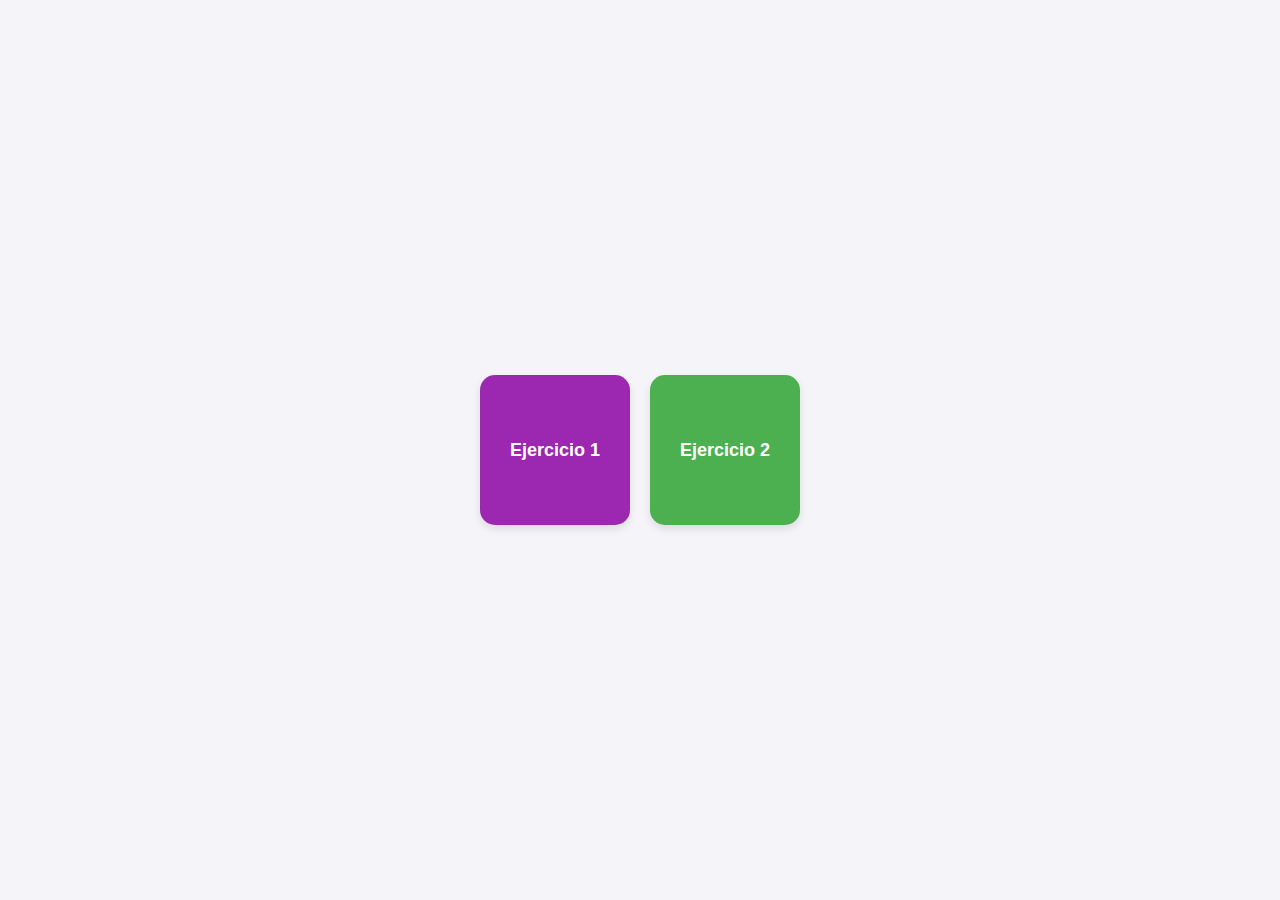
<file: templates/index.html>
<!DOCTYPE html>
<html lang="en">
<head>
    <meta charset="UTF-8">
    <meta name="viewport" content="width=device-width, initial-scale=1.0">
    <title>Inicio</title>
    <link rel="stylesheet" href="/static/style.css">
</head>
<body>
    <div class="container">
        <a href="/ejercicio1" class="button purple">Ejercicio 1</a>
        <a href="/ejercicio2" class="button green">Ejercicio 2</a>
    </div>
</body>
</html>
</file>
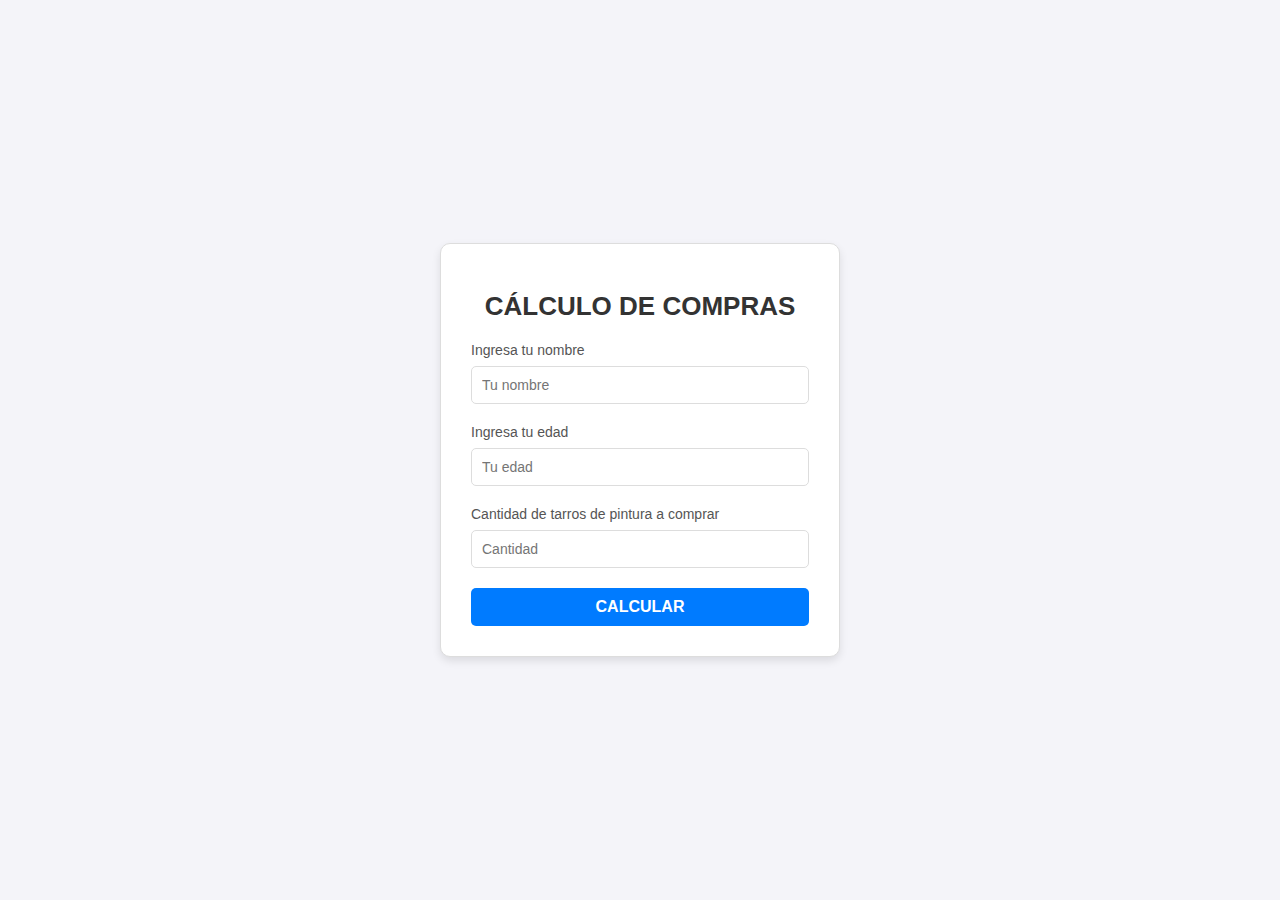
<file: templates/ejercicio1.html>
<!DOCTYPE html>
<html lang="en">
<head>
    <meta charset="UTF-8">
    <meta name="viewport" content="width=device-width, initial-scale=1.0">
    <title>Ejercicio 1</title>
    <link rel="stylesheet" href="/static/style.css"> <!-- Enlace al archivo CSS -->
</head>
<body>
    <form method="POST">
        <h1>Cálculo de compras</h1>
        <label for="nombre">Ingresa tu nombre</label>
        <input type="text" id="nombre" name="nombre" placeholder="Tu nombre" required>

        <label for="edad">Ingresa tu edad</label>
        <input type="number" id="edad" name="edad" placeholder="Tu edad" required>

        <label for="cantidad">Cantidad de tarros de pintura a comprar</label>
        <input type="number" id="cantidad" name="cantidad" placeholder="Cantidad" required>

        <button type="submit">Calcular</button>
    </form>
</body>
</html>
</file>
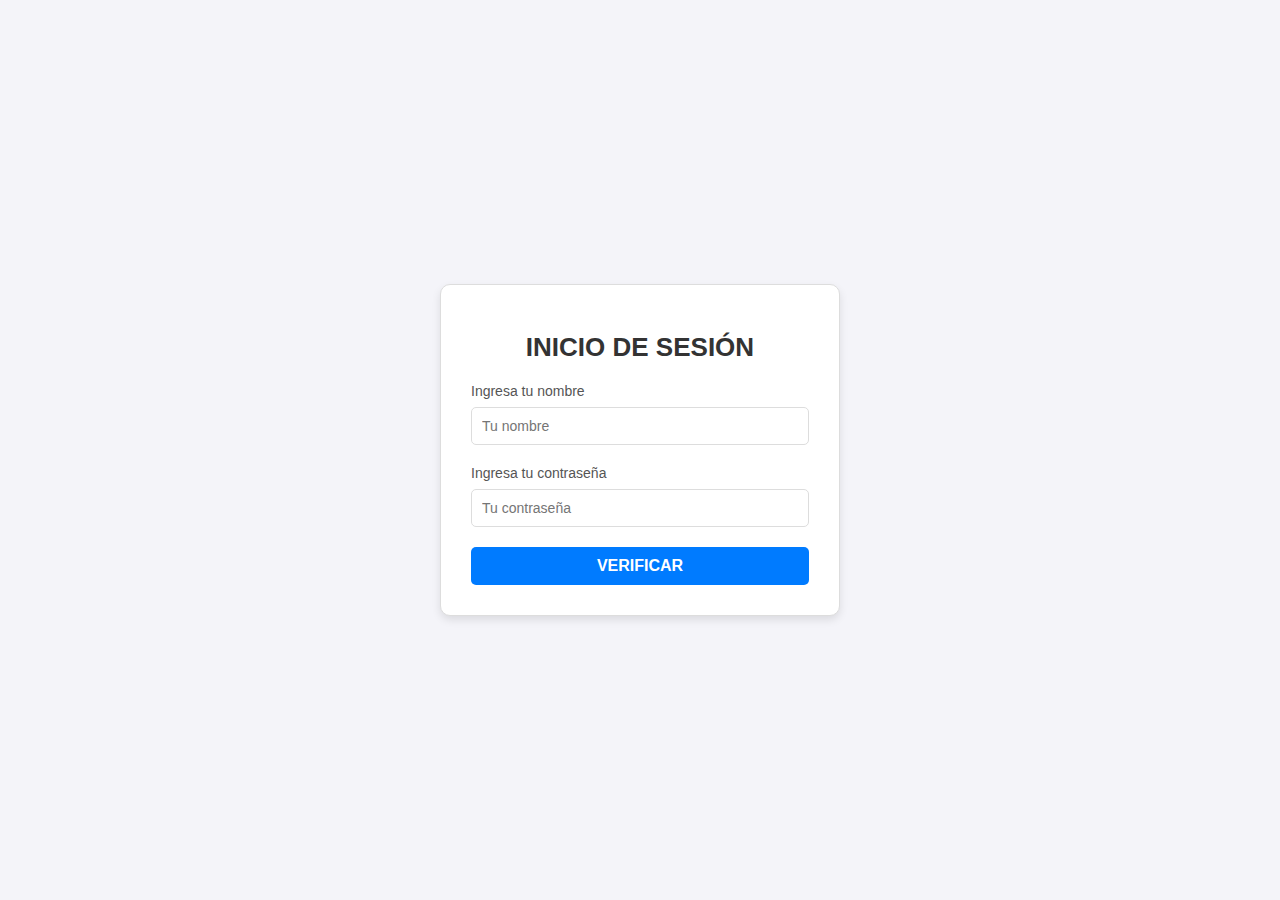
<file: templates/ejercicio2.html>
<!DOCTYPE html>
<html lang="en">
<head>
    <meta charset="UTF-8">
    <meta name="viewport" content="width=device-width, initial-scale=1.0">
    <title>Ejercicio 2</title>
    <link rel="stylesheet" href="/static/style.css"> <!-- Enlace al archivo CSS -->
</head>
<body>
    <form method="POST">
        <h1>Inicio de sesión</h1>

        <label for="nombre">Ingresa tu nombre</label>
        <input type="text" id="nombre" name="nombre" placeholder="Tu nombre" required>

        <label for="contrasena">Ingresa tu contraseña</label>
        <input type="password" id="contrasena" name="contrasena" placeholder="Tu contraseña" required>

        <button type="submit">Verificar</button>
    </form>
</body>
</html>
</file>
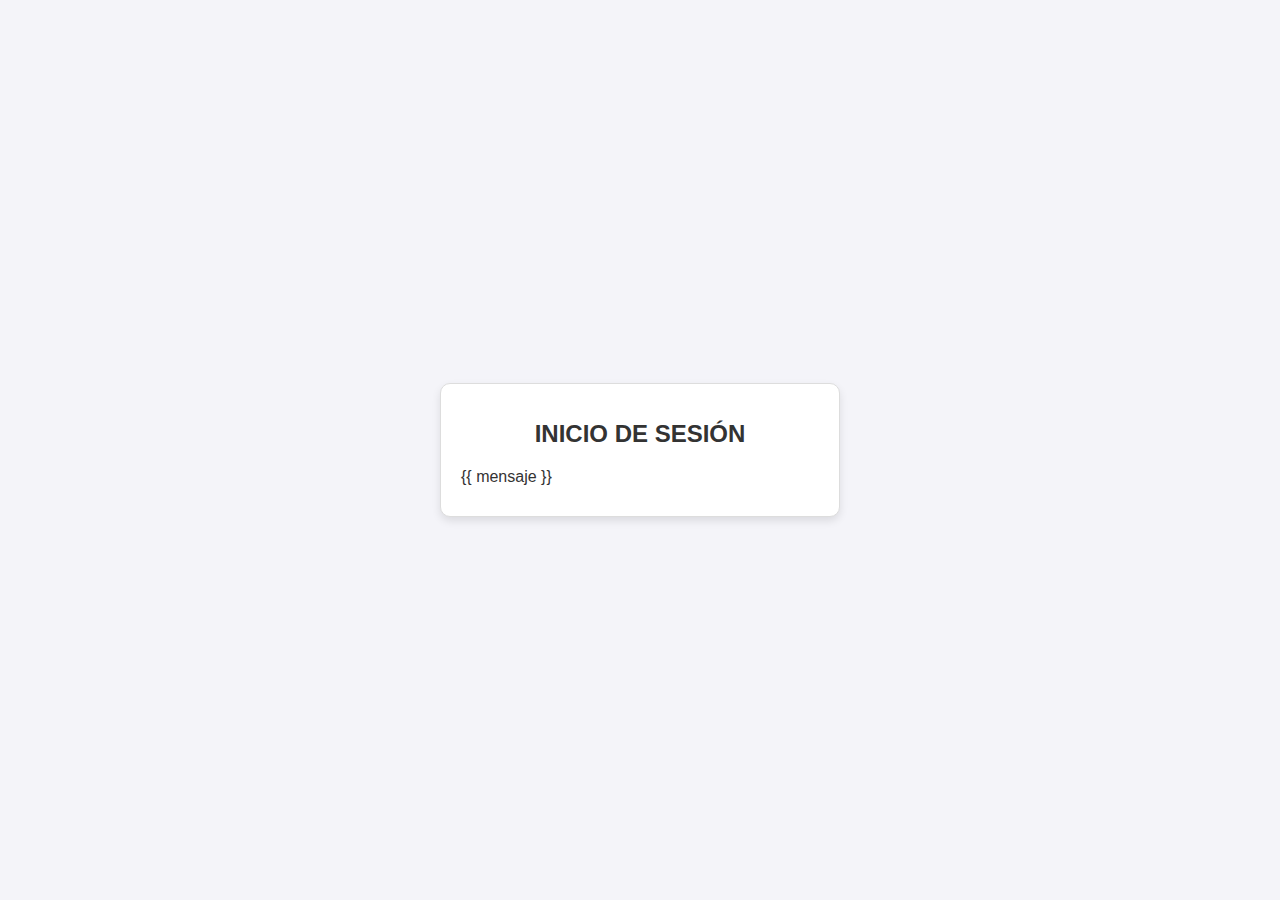
<file: templates/resultado2.html>
<!DOCTYPE html>
<html lang="en">
<head>
    <meta charset="UTF-8">
    <meta name="viewport" content="width=device-width, initial-scale=1.0">
    <title>Resultado Login</title>
    <link rel="stylesheet" href="/static/style.css"> <!-- Enlace al archivo CSS -->
</head>
<body>
    <form class="result">
        <h1>Inicio de sesión</h1>
        <p>{{ mensaje }}</p>
    </form>
</body>
</html>
</file>
<file: static/style.css>
/* General styles */
body {
    font-family: 'Arial', sans-serif;
    background-color: #f4f4f9; /* Fondo claro */
    margin: 0;
    padding: 0;
    display: flex;
    flex-direction: column;
    align-items: center;
    justify-content: center;
    min-height: 100vh;
}

h1 {
    font-size: 26px;
    color: #333;
    margin-bottom: 20px;
    text-transform: uppercase;
    text-align: center;
}

.container {
    display: flex;
    flex-wrap: wrap;
    justify-content: center;
    gap: 20px;
    padding: 20px;
}

/* Buttons for index page */
.button {
    display: flex;
    justify-content: center;
    align-items: center;
    width: 150px;
    height: 150px;
    text-align: center;
    color: white;
    text-decoration: none;
    font-size: 18px;
    font-weight: bold;
    border-radius: 15px;
    box-shadow: 0 4px 8px rgba(0, 0, 0, 0.1);
    transition: transform 0.3s, box-shadow 0.3s;
}

.button:hover {
    transform: translateY(-5px);
    box-shadow: 0 8px 16px rgba(0, 0, 0, 0.2);
}

.purple {
    background-color: #9c27b0;
}

.green {
    background-color: #4caf50;
}

/* Forms for login and calculation */
form {
    background-color: white;
    border: 1px solid #ddd;
    border-radius: 10px;
    box-shadow: 0 4px 8px rgba(0, 0, 0, 0.1);
    padding: 30px;
    width: 100%;
    max-width: 400px;
    box-sizing: border-box;
    margin: 20px 0;
    text-align: center;
}

form label {
    display: block;
    margin-bottom: 8px;
    font-size: 14px;
    color: #555;
    text-align: left;
}

form input {
    width: 100%;
    padding: 10px;
    margin-bottom: 20px;
    border: 1px solid #ddd;
    border-radius: 5px;
    box-sizing: border-box;
    font-size: 14px;
}

form button {
    background-color: #007bff;
    color: white;
    border: none;
    padding: 10px 15px;
    font-size: 16px;
    border-radius: 5px;
    cursor: pointer;
    width: 100%;
    font-weight: bold;
    text-transform: uppercase;
    transition: background-color 0.3s;
}

form button:hover {
    background-color: #0056b3;
}

/* Result container */
.result {
    background-color: white;
    border: 1px solid #ddd;
    border-radius: 10px;
    padding: 20px;
    box-shadow: 0 4px 8px rgba(0, 0, 0, 0.1);
    margin: 20px 0;
    font-size: 16px;
    color: #333;
    text-align: left;
}

.result p {
    margin: 10px 0;
    font-size: 16px;
    color: #333;
}

.result h1 {
    font-size: 24px;
    color: #333;
    text-align: center;
    margin-bottom: 20px;
}
</file>
